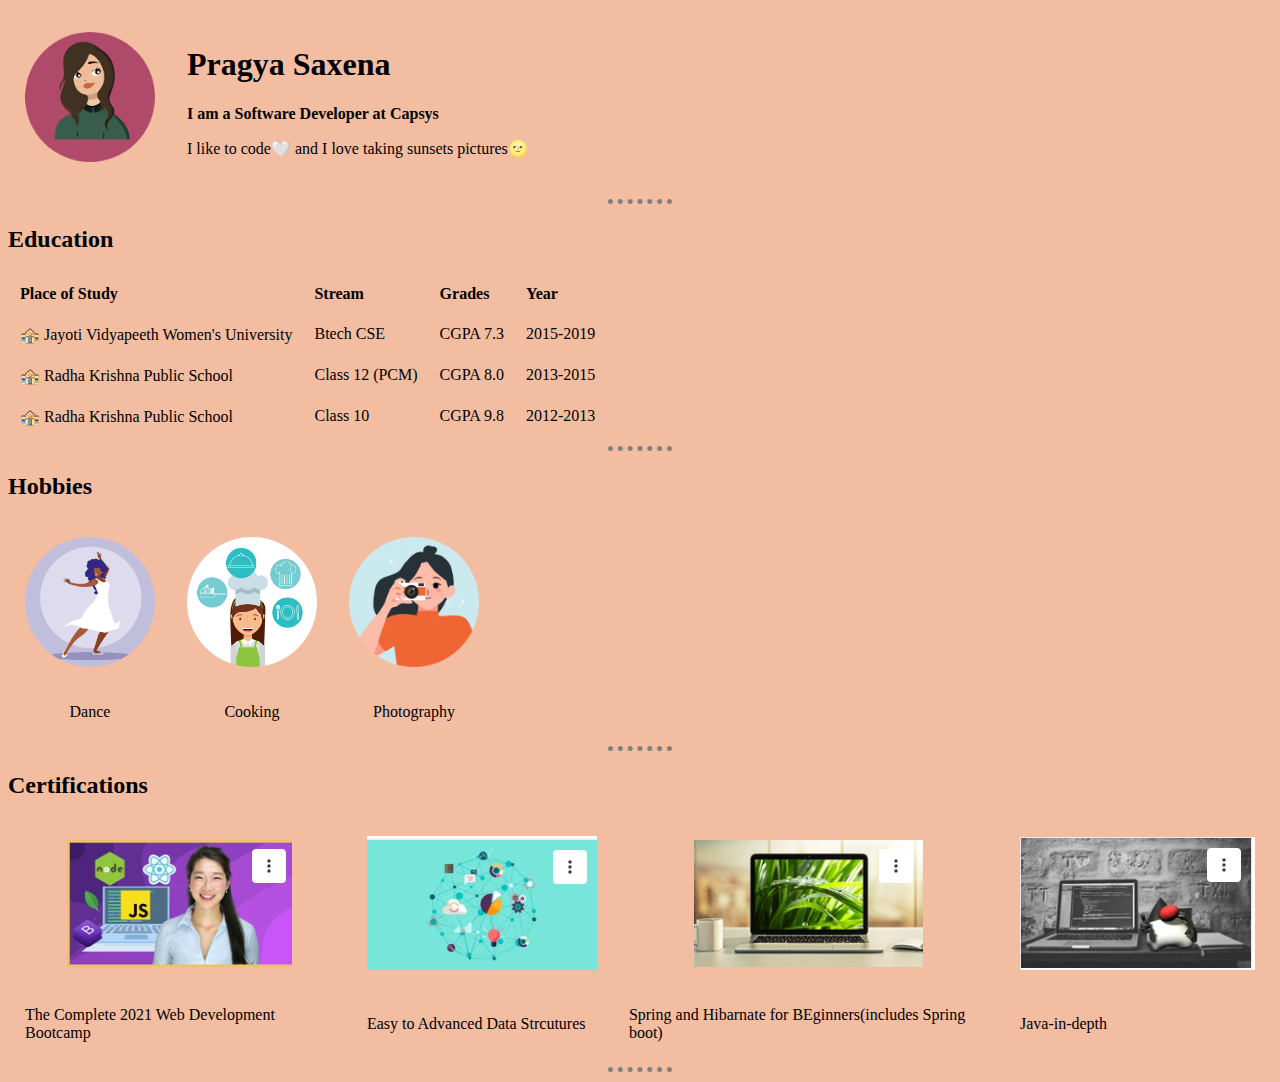
<file: index.html>
<!DOCTYPE html>
<html lang="en" dir="ltr">
<head>
  <meta charset="utf-8">
  <!--All the encoding will be done in utf-8 -->
  <title>ƥ Pragya Saxena </title>
  <link rel="stylesheet" href="css/master.css">
</head>
<body>
  <table cellpadding="15px" border="0">
    <tr>
      <td>
        <img src="images/profile-pic.png" alt="profile picture" height="130px" >
      </td>
      <td>
        <h1>Pragya Saxena</h1>
        <p><b>I am a Software Developer at Capsys</b></p>
        <p>I like to code🤍 and I love taking sunsets pictures🌝</p>
      </td>
    </tr>
  </table>
  <hr>
  <h2>Education</h2>
  <table border="0" cellpadding="10px">
    <thead align="Left">
      <th>Place of Study</th>
      <th>Stream</th>
      <th>Grades</th>
      <th>Year</th>
    </thead>
    <tbody>
      <tr>
        <td>🏤 Jayoti Vidyapeeth Women's University</td>
        <td>Btech CSE</td>
        <td>CGPA 7.3</td>
        <td>2015-2019</td>
      </tr>
      <tr>
        <td>🏤 Radha Krishna Public School</td>
        <td>Class 12 (PCM)</td>
        <td>CGPA 8.0</td>
        <td>2013-2015</td>
      </tr>
      <tr>
        <td>🏤 Radha Krishna Public School</td>
        <td>Class 10</td>
        <td>CGPA 9.8</td>
        <td>2012-2013</td>
      </tr>
    </tbody>
  </table>
  <hr>
  <h2>Hobbies</h2>
  <table cellpadding="15px">
    <thead>
      <th><img src="images/dance.png" alt="profile picture" height="130px"/></th>
      <th><img src="images/cooking.png" alt="profile picture" height="130px"/></th>
      <th><img src="images/photography.png" alt="profile picture" height="130px"/></th>
    </thead>
    <tbody align="center">
      <tr>
        <td>Dance</td>
        <td>Cooking</td>
        <td>Photography</td>
      </tr>
    </tbody>
  </table>
  <hr>
  <h2>Certifications</h2>
  <table cellpadding="15px">
    <thead>
      <th><img src="images/web-devlopment.png"/></th>
      <th><img src="images/data-structures.png"/></th>
      <th><img src="images/spring-boot.png"/></th>
      <th><img src="images/java.png"/></th>
    </thead>
    <tbody>
      <tr>
        <td>The Complete 2021 Web Development Bootcamp</td>
        <td>Easy to Advanced Data Strcutures</td>
        <td>Spring and Hibarnate for BEginners(includes Spring boot)</td>
        <td>Java-in-depth</td>
      </tr>
    </tbody>
  </table>
  <hr>
  <!-- <h2> <a href="skills.html">Skills</a></h2>
  <h2><a href="contact.html">Contact me</a></h2> -->
</body>
</html>


<!-- Autocomplete with the help of Emmet-->
</file>
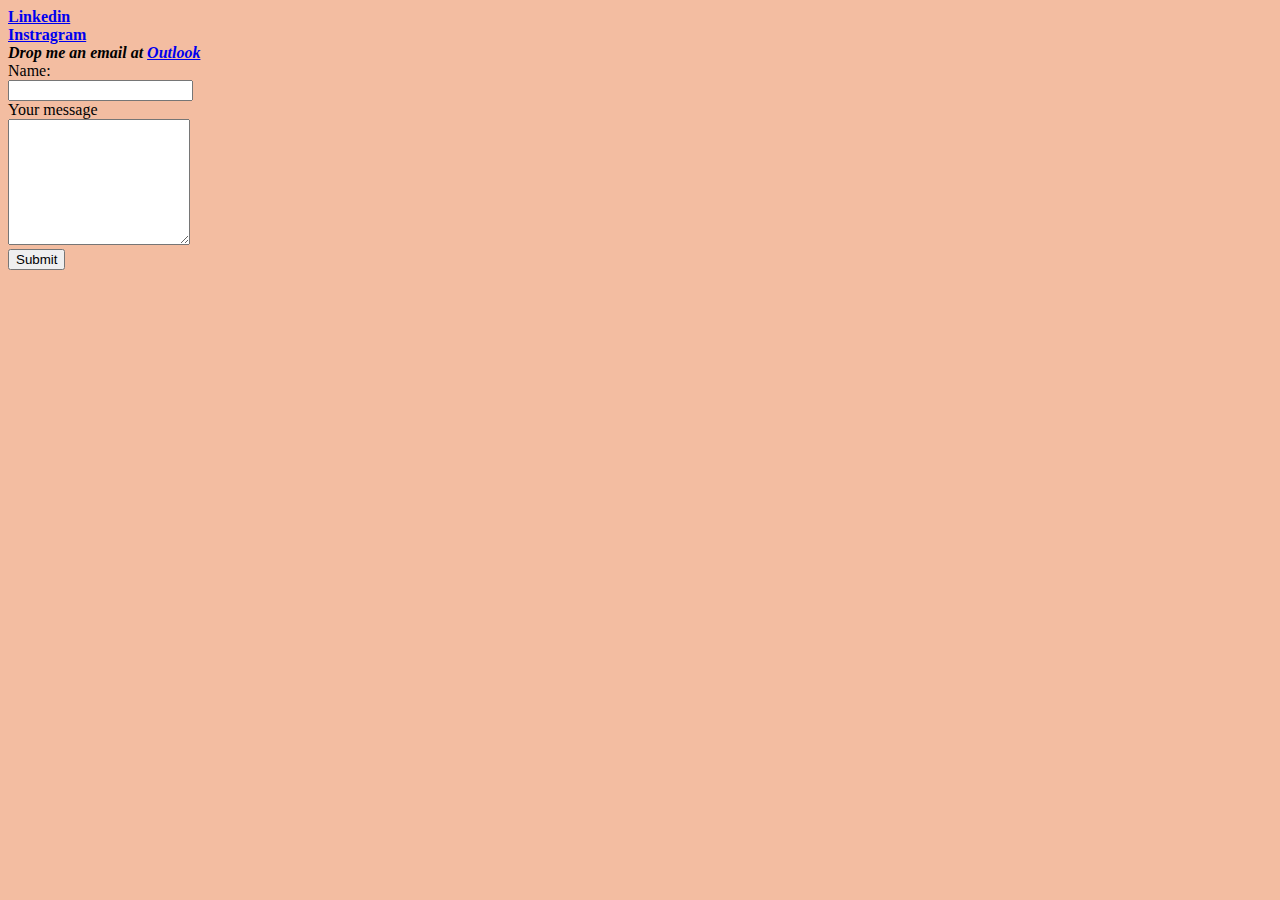
<file: contact.html>
<!DOCTYPE html>
<html lang="en" dir="ltr">
  <head>
    <meta charset="utf-8">
    <title>Contact me</title>
    <link rel="stylesheet" href="css/master.css">
  </head>
  <body>
    <b>
    <a href="https://www.linkedin.com/in/pragya-saxena-430218155/"> Linkedin </a>
    <br>
    <a href="https://www.instagram.com/pragyasaxena04/"> Instragram </a>
    <br />
    <address class="">
      Drop me an email at <a href="mailto:saxenapragya@outlook.com"> Outlook </a>
    </address>
    </b>
    <form class="" action="index.html" method="post">
      <label for="">Name: </label><br>
      <input type="text" name="" value=""><br>
      <label for="">Your message </label><br>
      <textarea name="name" rows="8" cols="20"></textarea><br>
      <input type="submit" name="" value="Submit"><br>
    </form>

  </body>
</html>
</file>
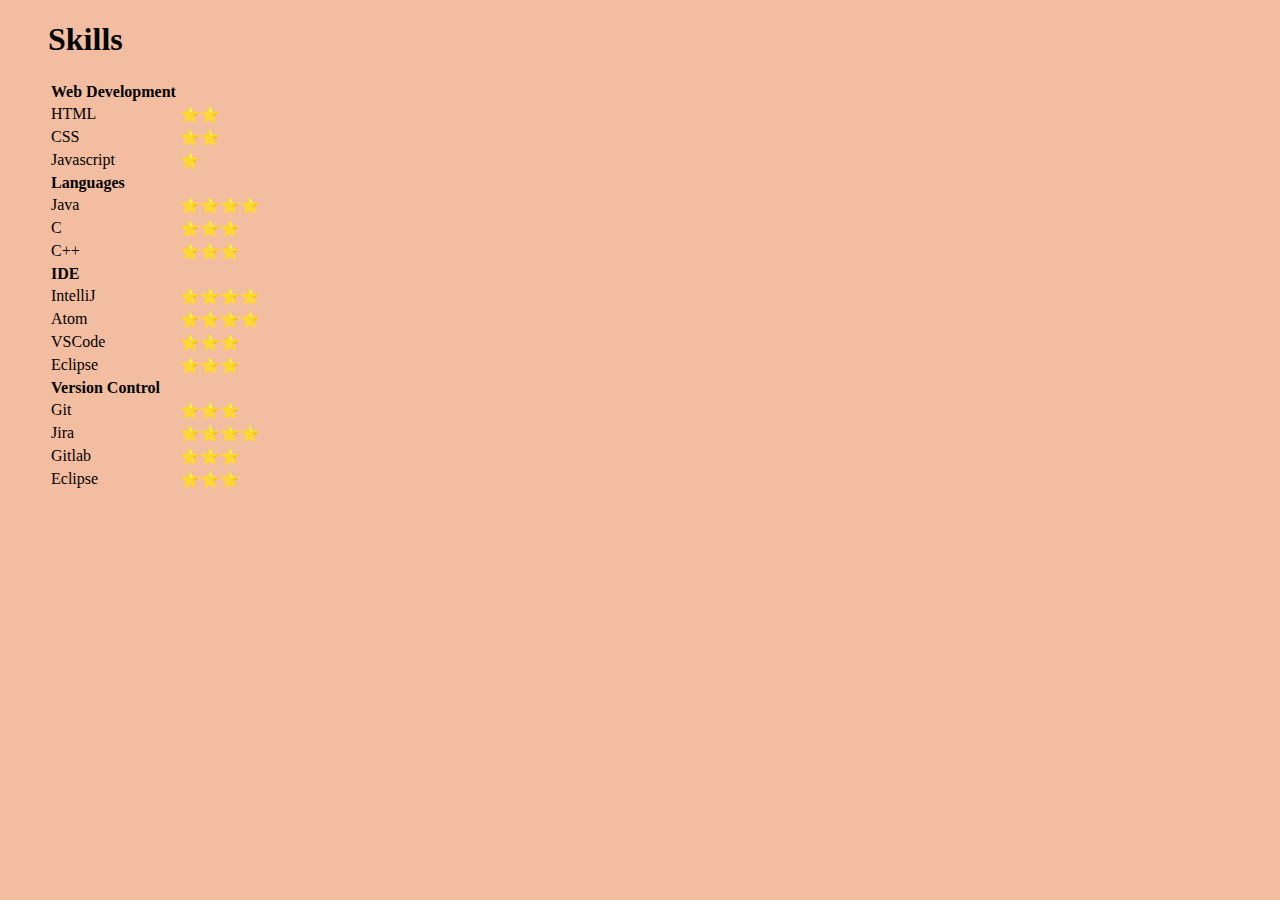
<file: skills.html>
<!DOCTYPE html>
<html lang="en" dir="ltr">
  <head>
    <meta charset="utf-8">
    <title>Skils</title>
    <link rel="stylesheet" href="css/master.css">
  </head>
  <body>
    <ul>
      <h1>Skills</h1>
      <table>
        <tr>
          <td><b>Web Development</b></td>
        </tr>
        <tr>
          <td>HTML </td>
          <td>⭐⭐</td>
        </tr>
        <tr>
          <td>CSS </td>
          <td>⭐⭐</td>
        </tr>
        <tr>
          <td>Javascript </td>
          <td>⭐</td>
        </tr>
        <tr>
          <td><b>Languages</b></td>
        </tr>
        <tr>
          <td>Java </td>
          <td>⭐⭐⭐⭐</td>
        </tr>
        <tr>
          <td>C </td>
          <td>⭐⭐⭐</td>
        </tr>
        <tr>
          <td>C++ </td>
          <td>⭐⭐⭐</td>
        </tr>
        <tr>
          <td><b>IDE</b></td>
        </tr>
        <tr>
          <td>IntelliJ </td>
          <td>⭐⭐⭐⭐</td>
        </tr>
        <tr>
          <td>Atom </td>
          <td>⭐⭐⭐⭐</td>
        </tr>
        <tr>
          <td>VSCode </td>
          <td>⭐⭐⭐</td>
        </tr>
        <tr>
          <td>Eclipse </td>
          <td>⭐⭐⭐</td>
        </tr>
        <tr>
          <td><b>Version Control</b></td>
        </tr>
        <tr>
          <td>Git </td>
          <td>⭐⭐⭐</td>
        </tr>
        <tr>
          <td>Jira </td>
          <td>⭐⭐⭐⭐</td>
        </tr>
        <tr>
          <td>Gitlab </td>
          <td>⭐⭐⭐</td>
        </tr>
        <tr>
          <td>Eclipse </td>
          <td>⭐⭐⭐</td>
        </tr>
      </table>
    </ul>

  </body>
</html>
</file>
<file: css/master.css>
body{
  background-color: #f3bda1;
}

hr{
border-style: none;
border-top-style: dotted;
width: 5%;
border-width: 5px;
height:2px;
}

h3{
  color: #02475e;
}
</file>
